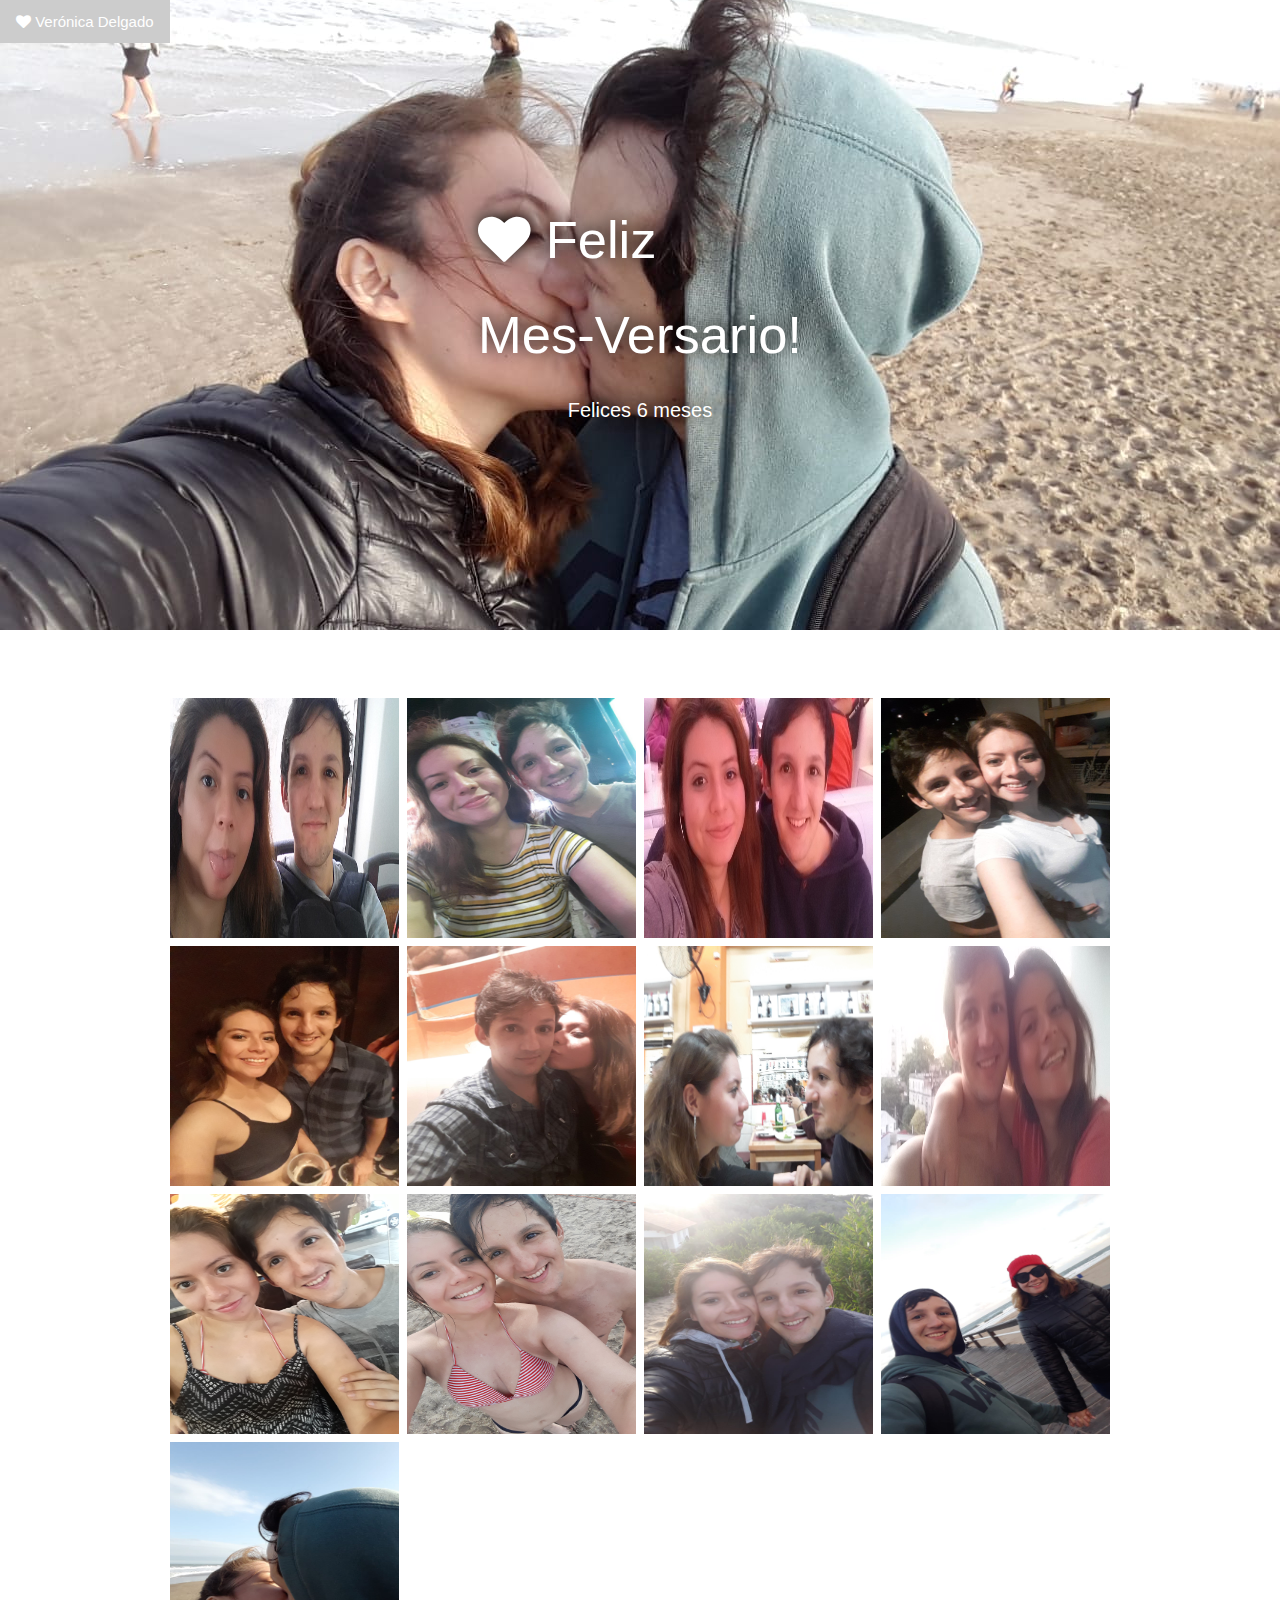
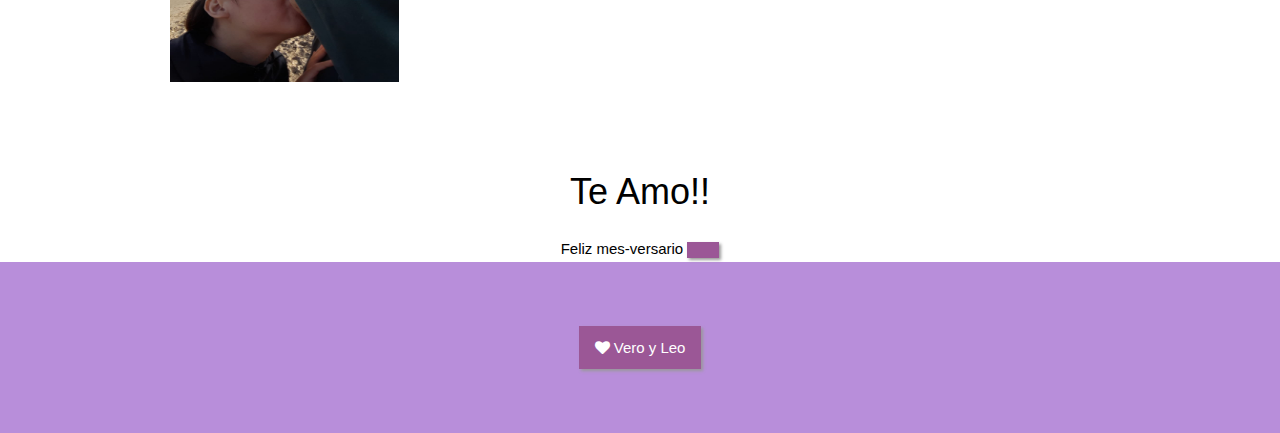
<file: index.html>
<!DOCTYPE html>
<html lang="es-ES" id="html">
<head>

<!--<link rel="canonical" href="https://tuentrepiso.github.io/" />-->
<title>Verónica Delgado</title>
  
<meta charset="UTF-8">
<meta name="viewport" content="width=device-width, initial-scale=1">
<meta name="description" content="Verónica Delgado">
<meta name="author" content="Leonardo Rocca">
<meta name="keywords" content="Verónica Delgado">
<!--
<link rel="stylesheet" href="https://www.w3schools.com/w3css/4/w3.css">
<link rel="stylesheet" href="https://fonts.googleapis.com/css?family=Roboto+Mono&subset=cyrillic">
<link rel="stylesheet" href="https://cdnjs.cloudflare.com/ajax/libs/font-awesome/4.7.0/css/font-awesome.min.css">
-->
<!--<link rel="shortcut icon" href="fotos/favicon.png" type="image/x-icon">-->
 <link rel="icon" href="love-icon.png" type="image/gif" sizes="16x16">
 <meta name="theme-color" content="#9b5796">
 <script src="js/js-index-loader.js" async></script>

<!--CSS PRINCIPAL-->  
<style type="text/css">
h1{font-size:36px}h2{font-size:30px}h3{font-size:24px}h4{font-size:20px}h5{font-size:18px}h6{font-size:16px}.w3-serif{font-family:serif}
.w3-left-align{text-align:left!important}.w3-right-align{text-align:right!important}.w3-justify{text-align:justify!important}.w3-center{text-align:center!important}
.w3-display-middle{position:absolute;top:50%;left:50%;transform:translate(-50%,-50%);-ms-transform:translate(-50%,-50%)}
/* cyrillic */
@font-face {
  font-family: 'Roboto Mono';
  font-style: normal;
  font-display: fallback;
  font-weight: 400;
  src: local('Roboto Mono'), local('RobotoMono-Regular'), url(https://fonts.gstatic.com/s/robotomono/v5/L0x5DF4xlVMF-BfR8bXMIjhPq3-OXg.woff2) format('woff2');
  unicode-range: U+0400-045F, U+0490-0491, U+04B0-04B1, U+2116;
}

  body, html {
    height: 100%;
    line-height: 1.8;
  }
  body{margin:0}

  .w3-image{max-width:100%;height:auto}img{vertical-align:middle}a{color:inherit}

@media (min-width:601px){.w3-col.m1{width:8.33333%}.w3-col.m2{width:16.66666%}.w3-col.m3,.w3-quarter{width:24.99999%}.w3-col.m4,.w3-third{width:33.33333%}}
@media (max-width:600px){.w3-modal-content{margin:0 10px;width:auto}.w3-modal{padding-top:30px}
  .w3-dropdown-hover.w3-mobile .w3-dropdown-content,.w3-dropdown-click.w3-mobile .w3-dropdown-content{position:relative}  
  .w3-hide-small{display:none!important}.w3-mobile{display:block;width:100%}.w3-bar-item.w3-mobile,.w3-dropdown-hover.w3-mobile,.w3-dropdown-click.w3-mobile{text-align:center}
  .w3-dropdown-hover.w3-mobile,.w3-dropdown-hover.w3-mobile .w3-btn,.w3-dropdown-hover.w3-mobile .w3-button,.w3-dropdown-click.w3-mobile,.w3-dropdown-click.w3-mobile .w3-btn,.w3-dropdown-click.w3-mobile .w3-button{width:100%}}
  @media (min-width:993px){.w3-modal-content{width:900px}.w3-hide-large{display:none}.w3-sidebar.w3-collapse{display:block}}
  @media (max-width:992px) and (min-width:601px){.w3-hide-medium{display:none}}
.w3-hide{display:none}

/* First image (Logo. Full height) */
.bgimg-1 {
    color: #FFF;
    min-height: 70%;
    text-shadow: 0px -2px 17px #000000;
    background-color: #01070B;
}
	
.bgimg-1 {  background-image: url('fotos/foto-principal.jpg');}

  /* Create a Parallax Effect */
  .bgimg-1, .bgimg-2, .bgimg-3 {
      background-attachment: fixed;
      background-position: center;
      background-repeat: no-repeat;
      background-size: cover;
  }

html{box-sizing:border-box}*,*:before,*:after{box-sizing:inherit}
.w3-tooltip,.w3-display-container{position:relative}.w3-tooltip .w3-text{display:none}.w3-tooltip:hover .w3-text{display:inline-block}
  body, html {
      height: 100%;
     /* color: #777;*/
      line-height: 1.8;
  }
.w3-top,.w3-bottom{position:fixed;width:100%;z-index:1}.w3-top{top:0}.w3-bottom{bottom:0}
.w3-top {color: #FFF;}  
.w3-bar .w3-bar-item{padding:8px 16px;float:left;width:auto;border:none;display:block;outline:0}
.w3-btn,.w3-button{border:none;display:inline-block;padding:8px 16px;vertical-align:middle;overflow:hidden;text-decoration:none;color:inherit;background-color:inherit;text-align:center;cursor:pointer;white-space:nowrap}

.portfolio-img {
  height: 240px;
}

</style>

</head>
<body>
   <noscript id="all-deferred-styles">
    <link rel="stylesheet" type="text/css" href="https://cdnjs.cloudflare.com/ajax/libs/font-awesome/4.7.0/css/font-awesome.min.css"/>
    <link href="https://fonts.googleapis.com/icon?family=Material+Icons" type="text/css" rel="stylesheet">
    <link rel="stylesheet" type="text/css" href="css/main.css"/>
    <link href="css/hamburgers.spin.min.css" type="text/css" rel="stylesheet">
    <link href="css/animated.tue.min.css" type="text/css" rel="stylesheet">
       <link rel='stylesheet' href='https://use.fontawesome.com/releases/v5.7.0/css/all.css'
             integrity='sha384-lZN37f5QGtY3VHgisS14W3ExzMWZxybE1SJSEsQp9S+oqd12jhcu+A56Ebc1zFSJ' crossorigin='anonymous'>
   </noscript>

   <script>
	  
    //redirect index.html
    var url_string = window.location.href;

    var loadDeferredStyles = function(id) {
      var addStylesNode = document.getElementById(id);
      var replacement = document.createElement("div");
      replacement.innerHTML = addStylesNode.textContent;
      document.body.appendChild(replacement);
      addStylesNode.parentElement.removeChild(addStylesNode);
    };
    var raf = window.requestAnimationFrame || window.mozRequestAnimationFrame ||
        window.webkitRequestAnimationFrame || window.msRequestAnimationFrame;
    let src = 'all-deferred-styles';
    if (raf) raf(function() { window.setTimeout(loadDeferredStyles(src), 0); });
     else window.addEventListener('load', loadDeferredStyles(src));
  </script>

<!--////////////////////////////////////////////////7-->
<!--HEADER!!!!!!!!-->

<!-- Navbar (sit on top) -->
<div class="w3-top">
  <div class="w3-bar" id="myNavbar">
 <!-- https://github.com/miketricking/hamburgers/blob/master/dist/hamburgers.css-->
 <!--     <button id="hamburgerContainer" class="hamburger hamburger&#45;&#45;spin w3-bar-item  w3-hide-medium w3-hide-large w3-right" type="button"
      onclick="toggleFunction();" title="Toggle Navigation Menu">
        <span class="hamburger-box w3-top">
          <span class="hamburger-inner"></span>
        </span>
      </button>-->
    <a href="#home" style=" background-color: #9b5796; color: #fff !important;" class="w3-bar-item w3-button"><i class="fa fa-heart	"></i>
      Verónica Delgado</a>

  </div>

  <!-- Navbar on small screens -->
    <div id="navDemo" class="w3-bar-block w3-white w3-hide w3-hide-large w3-hide-medium w3-animate-rightzoom w3-card-4">
    </div>
</div>

<!-- First Parallax Image with Logo Text -->
<a  class="false-href" href="#portfolio" >
  <div aria-label="Love" class="bgimg-1 w3-display-container w3-opacity-min" id="home">
    <div class="w3-display-middle" style="/*white-space:nowrap;*/">
      <span class="w3-center w3-xlarge w3-animate-opacity" style="font-size: 350%!important; " >
      <i class="fa fa-heart	 w3-hide-small  animated pulse " style=" animation-iteration-count: 4;"></i>
        Feliz <br> Mes-Versario!
        <h4 class="w3-center">Felices 6 meses</h4>
      </span>
    </div> <!--  w3-padding-large w3-wide  w3-black -->
  </div>
</a>
   <!--fin    HEADER!!!!!!!!-->
   <!--////////////////////////////////////////////////7-->



   <!-- Container (Portfolio Section) -->
   <div class="w3-content w3-container w3-padding-64" id="portfolio">

  <!--Template img -->
  <div id="imgContainter" class="w3-center">

    <div hidden="true" id="templateContainer" class="w3-col m3">
    </div>
    <img hidden="true" id="template"  style="width:100%"
         class="portfolio-img w3-hover-shadow"
         title="Imagen de Leo y vero"
         alt="Imagen de Leo y vero" src="fotos/foto_1.jpg">

    <div hidden="true" id="hovereContainer" class="hovereffect" onclick="showImgModal(this)">
      <div class="overlay">
        <h2> Vero y Leo</h2>
<!--
        <p>Ver Foto</p>
-->
      </div>
    </div>
  </div>

</div>

  <!-- Modal for full size images on click-->
  <div id="modal01" class="w3-mymodal">
    <span class="w3-button  w3-display-topright material-red  animated zoomInUp close-button primary" title="Cerrar Imagen"
          onclick="hideImgModal();"><i class="fa fa-remove"></i></span>

    <div class="w3-modal false-modal" onclick="hideImgModal();">
    </div>

    <div class="w3-modal-content w3-animate-zoom w3-center w3-transparent "
         onclick="hideImgModal();">
      <img id="img01" class="myp-image " alt="Imagen seleccionada"  src="fotos/no_image.jpg">
      <p id="caption" class="w3-opacity w3-large"></p>
    </div>

    <!-- Left and right controls -->
    <a id="left-container" onclick="left()" class="w3-hide-small w3-display-container float left-btn">
      <i id="left-btn" class="fa fa-chevron-left  my-float"></i>
    </a>

    <a id="right-container" onclick="right()" class="w3-hide-small w3-display-container float right-btn">
      <i id="right-btn" class="fa fa-chevron-right  my-float"></i>
    </a>
  </div>
   <h1 class="w3-center">Te Amo!!</h1>

   <div class=" w3-container w3-content w3-center">
       Feliz mes-versario
       <div class="w3-center w3-btn primary" id="menos" onclick="$('#mas').get(0).classList.toggle('w3-hide');
            $('#menos').get(0).classList.toggle('w3-hide');">
           <i class="fas fa-glass-cheers animated bounce " style=" animation-iteration-count: 2;"></i>
       </div>
       <h3 class="w3-center w3-hide" id="mas">
           y Por muchos mas...
           <i class="fas fa-glass-cheers animated zoomIn"></i>
       </h3>

       <br>
   </div>



   <!--///////////////////////////////////////////////////////-->
   <!--Footer selection-->
   <div id="includedFooterContent"></div>
   <!--Footer selection-->
   <!--///////////////////////////////////////////////////////-->

</body>
</html>
</file>
<file: css/main.css>
/* ///////////////////////    W3.CSS 4.10 February 2018 //////////////////////////////// */
/* ///////////////////////////////////////////////////////////////////////////////////// */





/* W3.CSS 4.10 February 2018 by Jan Egil and Borge Refsnes */
html{box-sizing:border-box}*,*:before,*:after{box-sizing:inherit}
/* Extract from normalize.css by Nicolas Gallagher and Jonathan Neal git.io/normalize */
html{-ms-text-size-adjust:100%;-webkit-text-size-adjust:100%}body{margin:0}
article,aside,details,figcaption,figure,footer,header,main,menu,nav,section,summary{display:block}
audio,canvas,progress,video{display:inline-block}progress{vertical-align:baseline}
audio:not([controls]){display:none;height:0}[hidden],template{display:none}
a{background-color:transparent;-webkit-text-decoration-skip:objects}
a:active,a:hover{outline-width:0}abbr[title]{border-bottom:none;text-decoration:underline;text-decoration:underline dotted}
dfn{font-style:italic}mark{background:#ff0;color:#000}
small{font-size:80%}sub,sup{font-size:75%;line-height:0;position:relative;vertical-align:baseline}
sub{bottom:-0.25em}sup{top:-0.5em}figure{margin:1em 40px}img{border-style:none}svg:not(:root){overflow:hidden}
code,kbd,pre,samp{font-family:monospace,monospace;font-size:1em}hr{box-sizing:content-box;height:0;overflow:visible}
button,input,select,textarea{font:inherit;margin:0}optgroup{font-weight:bold}
button,input{overflow:visible}button,select{text-transform:none}
button,html [type=button],[type=reset],[type=submit]{-webkit-appearance:button}
button::-moz-focus-inner, [type=button]::-moz-focus-inner, [type=reset]::-moz-focus-inner, [type=submit]::-moz-focus-inner{border-style:none;padding:0}
button:-moz-focusring, [type=button]:-moz-focusring, [type=reset]:-moz-focusring, [type=submit]:-moz-focusring{outline:1px dotted ButtonText}
fieldset{border:1px solid #c0c0c0;margin:0 2px;padding:.35em .625em .75em}
legend{color:inherit;display:table;max-width:100%;padding:0;white-space:normal}textarea{overflow:auto}
[type=checkbox],[type=radio]{padding:0}
[type=number]::-webkit-inner-spin-button,[type=number]::-webkit-outer-spin-button{height:auto}
[type=search]{-webkit-appearance:textfield;outline-offset:-2px}
[type=search]::-webkit-search-cancel-button,[type=search]::-webkit-search-decoration{-webkit-appearance:none}
::-webkit-input-placeholder{color:inherit;opacity:0.54}
::-webkit-file-upload-button{-webkit-appearance:button;font:inherit}
/* End extract */
html,body{font-family:Verdana,sans-serif;font-size:15px;line-height:1.5}html{overflow-x:hidden}

h1,h2,h3,h4,h5,h6{font-family:"Segoe UI",Arial,sans-serif;font-weight:400;margin:10px 0}.w3-wide{letter-spacing:4px}
hr{border:0;border-top:1px solid #eee;margin:20px 0}
.w3-image{max-width:100%;height:auto}img{vertical-align:middle}a{color:inherit}
.w3-table,.w3-table-all{border-collapse:collapse;border-spacing:0;width:100%;display:table}.w3-table-all{border:1px solid #ccc}
.w3-bordered tr,.w3-table-all tr{border-bottom:1px solid #ddd}.w3-striped tbody tr:nth-child(even){background-color:#f1f1f1}
.w3-table-all tr:nth-child(odd){background-color:#fff}.w3-table-all tr:nth-child(even){background-color:#f1f1f1}
.w3-hoverable tbody tr:hover,.w3-ul.w3-hoverable li:hover{background-color:#ccc}.w3-centered tr th,.w3-centered tr td{text-align:center}
.w3-table td,.w3-table th,.w3-table-all td,.w3-table-all th{padding:8px 8px;display:table-cell;text-align:left;vertical-align:top}
.w3-table th:first-child,.w3-table td:first-child,.w3-table-all th:first-child,.w3-table-all td:first-child{padding-left:16px}
.w3-btn,.w3-button{border:none;display:inline-block;padding:8px 16px;vertical-align:middle;overflow:hidden;text-decoration:none;color:inherit;background-color:inherit;text-align:center;cursor:pointer;white-space:nowrap}
.w3-btn:hover{box-shadow:0 8px 16px 0 rgba(0,0,0,0.2),0 6px 20px 0 rgba(0,0,0,0.19)}
.w3-btn,.w3-button{-webkit-touch-callout:none;-webkit-user-select:none;-khtml-user-select:none;-moz-user-select:none;-ms-user-select:none;user-select:none}   
.w3-disabled,.w3-btn:disabled,.w3-button:disabled{cursor:not-allowed;opacity:0.3}.w3-disabled *,:disabled *{pointer-events:none}
.w3-btn.w3-disabled:hover,.w3-btn:disabled:hover{box-shadow:none}
.w3-badge,.w3-tag{background-color:#000;color:#fff;display:inline-block;padding-left:8px;padding-right:8px;text-align:center}.w3-badge{border-radius:50%}
.w3-ul{list-style-type:none;padding:0;margin:0}.w3-ul li{padding:8px 16px;border-bottom:1px solid #ddd}.w3-ul li:last-child{border-bottom:none}
.w3-tooltip,.w3-display-container{position:relative}.w3-tooltip .w3-text{display:none}.w3-tooltip:hover .w3-text{display:inline-block}
.w3-ripple:active{opacity:0.5}.w3-ripple{transition:opacity 0s}
.w3-input{padding:8px;display:block;border:none;border-bottom:1px solid #ccc;width:100%}
.w3-select{padding:9px 0;width:100%;border:none;border-bottom:1px solid #ccc}
.w3-dropdown-click,.w3-dropdown-hover{position:relative;display:inline-block;cursor:pointer}
.w3-dropdown-hover:hover .w3-dropdown-content{display:block}
.w3-dropdown-hover:first-child,.w3-dropdown-click:hover{background-color:#ccc;color:#000}
.w3-dropdown-hover:hover > .w3-button:first-child,.w3-dropdown-click:hover > .w3-button:first-child{background-color:#ccc;color:#000}
.w3-dropdown-content{cursor:auto;color:#000;background-color:#fff;display:none;position:absolute;min-width:160px;margin:0;padding:0;z-index:1}
.w3-check,.w3-radio{width:24px;height:24px;position:relative;top:6px}
.w3-sidebar{height:100%;width:200px;background-color:#fff;position:fixed!important;z-index:1;overflow:auto}
.w3-bar-block .w3-dropdown-hover,.w3-bar-block .w3-dropdown-click{width:100%}
.w3-bar-block .w3-dropdown-hover .w3-dropdown-content,.w3-bar-block .w3-dropdown-click .w3-dropdown-content{min-width:100%}
.w3-bar-block .w3-dropdown-hover .w3-button,.w3-bar-block .w3-dropdown-click .w3-button{width:100%;text-align:left;padding:8px 16px}
.w3-main,#main{transition:margin-left .4s}
.w3-modal{z-index:3;display:none;padding-top:100px;position:fixed;left:0;top:0;width:100%;height:100%;overflow:auto;background-color:rgb(0,0,0);background-color:rgba(0,0,0,0.4)}
.w3-modal-content{margin:auto;background-color:#fff;position:relative;padding:0;outline:0;width:600px}
.w3-bar{width:100%;overflow:hidden}.w3-center .w3-bar{display:inline-block;width:auto}
.w3-bar .w3-bar-item{padding:8px 16px;float:left;width:auto;border:none;display:block;outline:0}
.w3-bar .w3-dropdown-hover,.w3-bar .w3-dropdown-click{position:static;float:left}
.w3-bar .w3-button{white-space:normal}
.w3-bar-block .w3-bar-item{width:100%;display:block;padding:8px 16px;text-align:left;border:none;white-space:normal;float:none;outline:0}
.w3-responsive{display:block;overflow-x:auto}
.w3-container:after,.w3-container:before,.w3-panel:after,.w3-panel:before,.w3-row:after,.w3-row:before,.w3-row-padding:after,.w3-row-padding:before,
.w3-cell-row:before,.w3-cell-row:after,.w3-clear:after,.w3-clear:before,.w3-bar:before,.w3-bar:after{content:"";display:table;clear:both}
.w3-col,.w3-half,.w3-third,.w3-twothird,.w3-threequarter,.w3-quarter{float:left;width:100%}
.w3-col.s1{width:8.33333%}.w3-col.s2{width:16.66666%}.w3-col.s3{width:24.99999%}.w3-col.s4{width:33.33333%}
.w3-col.s5{width:41.66666%}.w3-col.s6{width:49.99999%}.w3-col.s7{width:58.33333%}.w3-col.s8{width:66.66666%}
.w3-col.s9{width:74.99999%}.w3-col.s10{width:83.33333%}.w3-col.s11{width:91.66666%}.w3-col.s12{width:99.99999%}
@media (min-width:601px){.w3-col.m1{width:8.33333%}.w3-col.m2{width:16.66666%}.w3-col.m3,.w3-quarter{width:24.99999%}.w3-col.m4,.w3-third{width:33.33333%}
.w3-col.m5{width:41.66666%}.w3-col.m6,.w3-half{width:49.99999%}.w3-col.m7{width:58.33333%}.w3-col.m8,.w3-twothird{width:66.66666%}
.w3-col.m9,.w3-threequarter{width:74.99999%}.w3-col.m10{width:83.33333%}.w3-col.m11{width:91.66666%}.w3-col.m12{width:99.99999%}}
@media (min-width:993px){.w3-col.l1{width:8.33333%}.w3-col.l2{width:16.66666%}.w3-col.l3{width:24.99999%}.w3-col.l4{width:33.33333%}
.w3-col.l5{width:41.66666%}.w3-col.l6{width:49.99999%}.w3-col.l7{width:58.33333%}.w3-col.l8{width:66.66666%}
.w3-col.l9{width:74.99999%}.w3-col.l10{width:83.33333%}.w3-col.l11{width:91.66666%}.w3-col.l12{width:99.99999%}}
.w3-content{max-width:980px;margin:auto}.w3-rest{overflow:hidden}
.w3-cell-row{display:table;width:100%}.w3-cell{display:table-cell}
.w3-cell-top{vertical-align:top}.w3-cell-middle{vertical-align:middle}.w3-cell-bottom{vertical-align:bottom}
.w3-hide{display:none!important}.w3-show-block,.w3-show{display:block!important}.w3-show-inline-block{display:inline-block!important}
@media (max-width:600px){.w3-modal-content{margin:0 10px;width:auto!important}.w3-modal{padding-top:30px}
.w3-dropdown-hover.w3-mobile .w3-dropdown-content,.w3-dropdown-click.w3-mobile .w3-dropdown-content{position:relative}	
.w3-hide-small{display:none!important}.w3-mobile{display:block;width:100%!important}.w3-bar-item.w3-mobile,.w3-dropdown-hover.w3-mobile,.w3-dropdown-click.w3-mobile{text-align:center}
.w3-dropdown-hover.w3-mobile,.w3-dropdown-hover.w3-mobile .w3-btn,.w3-dropdown-hover.w3-mobile .w3-button,.w3-dropdown-click.w3-mobile,.w3-dropdown-click.w3-mobile .w3-btn,.w3-dropdown-click.w3-mobile .w3-button{width:100%}}
@media (max-width:768px){.w3-modal-content{width:500px}.w3-modal{padding-top:50px}}
@media (min-width:993px){.w3-modal-content{width:900px}.w3-hide-large{display:none!important}.w3-sidebar.w3-collapse{display:block!important}}
@media (max-width:992px) and (min-width:601px){.w3-hide-medium{display:none!important}}
@media (max-width:992px){.w3-sidebar.w3-collapse{display:none}.w3-main{margin-left:0!important;margin-right:0!important}}
.w3-top,.w3-bottom{position:fixed;width:100%;z-index:1}.w3-top{top:0}.w3-bottom{bottom:0}
.w3-overlay{position:fixed;display:none;width:100%;height:100%;top:0;left:0;right:0;bottom:0;background-color:rgba(0,0,0,0.5);z-index:2}
.w3-display-topleft{position:absolute;left:0;top:0}.w3-display-topright{position:absolute;right:0;top:0}
.w3-display-bottomleft{position:absolute;left:0;bottom:0}.w3-display-bottomright{position:absolute;right:0;bottom:0}
.w3-display-left{position:absolute;top:50%;left:0%;transform:translate(0%,-50%);-ms-transform:translate(-0%,-50%)}
.w3-display-right{position:absolute;top:50%;right:0%;transform:translate(0%,-50%);-ms-transform:translate(0%,-50%)}
.w3-display-topmiddle{position:absolute;left:50%;top:0;transform:translate(-50%,0%);-ms-transform:translate(-50%,0%)}
.w3-display-bottommiddle{position:absolute;left:50%;bottom:0;transform:translate(-50%,0%);-ms-transform:translate(-50%,0%)}
.w3-display-container:hover .w3-display-hover{display:block}.w3-display-container:hover span.w3-display-hover{display:inline-block}.w3-display-hover{display:none}
.w3-display-position{position:absolute}
.w3-circle{border-radius:50%}
.w3-round-small{border-radius:2px}.w3-round,.w3-round-medium{border-radius:4px}.w3-round-large{border-radius:8px}.w3-round-xlarge{border-radius:16px}.w3-round-xxlarge{border-radius:32px}
.w3-row-padding,.w3-row-padding>.w3-half,.w3-row-padding>.w3-third,.w3-row-padding>.w3-twothird,.w3-row-padding>.w3-threequarter,.w3-row-padding>.w3-quarter,.w3-row-padding>.w3-col{padding:0 8px}
.w3-container,.w3-panel{padding:0.01em 16px}.w3-panel{margin-top:16px;margin-bottom:16px}
.w3-code,.w3-codespan{font-family:Consolas,"courier new";font-size:16px}
.w3-code{width:auto;background-color:#fff;padding:8px 12px;border-left:4px solid #4CAF50;word-wrap:break-word}
.w3-codespan{color:crimson;background-color:#f1f1f1;padding-left:4px;padding-right:4px;font-size:110%}
.w3-card,.w3-card-2{box-shadow:0 2px 5px 0 rgba(0,0,0,0.16),0 2px 10px 0 rgba(0,0,0,0.12)}
.w3-card-4,.w3-hover-shadow:hover{box-shadow:0 4px 10px 0 rgba(0,0,0,0.2),0 4px 20px 0 rgba(0,0,0,0.19)}
.w3-spin{animation:w3-spin 2s infinite linear}@keyframes w3-spin{0%{transform:rotate(0deg)}100%{transform:rotate(359deg)}}
.w3-animate-fading{animation:fading 10s infinite}@keyframes fading{0%{opacity:0}50%{opacity:1}100%{opacity:0}}
.w3-animate-opacity{animation:opac 0.8s}@keyframes opac{from{opacity:0} to{opacity:1}}
.w3-animate-top{position:relative;animation:animatetop 0.4s}@keyframes animatetop{from{top:-300px;opacity:0} to{top:0;opacity:1}}
.w3-animate-left{position:relative;animation:animateleft 0.4s}@keyframes animateleft{from{left:-300px;opacity:0} to{left:0;opacity:1}}
.w3-animate-right{position:relative;animation:animateright 0.4s}@keyframes animateright{from{right:-300px;opacity:0} to{right:0;opacity:1}}
.w3-animate-bottom{position:relative;animation:animatebottom 0.4s}@keyframes animatebottom{from{bottom:-300px;opacity:0} to{bottom:0;opacity:1}}
.w3-animate-zoom {animation:animatezoom 0.6s}@keyframes animatezoom{from{transform:scale(0)} to{transform:scale(1)}}
.w3-animate-input{transition:width 0.4s ease-in-out}.w3-animate-input:focus{width:100%!important}
.w3-opacity,.w3-hover-opacity:hover{opacity:0.60}.w3-opacity-off,.w3-hover-opacity-off:hover{opacity:1}
.w3-opacity-max{opacity:0.25}.w3-opacity-min{opacity:0.75}
.w3-greyscale-max,.w3-grayscale-max,.w3-hover-greyscale:hover,.w3-hover-grayscale:hover{filter:grayscale(100%)}
.w3-greyscale,.w3-grayscale{filter:grayscale(75%)}.w3-greyscale-min,.w3-grayscale-min{filter:grayscale(50%)}
.w3-sepia{filter:sepia(75%)}.w3-sepia-max,.w3-hover-sepia:hover{filter:sepia(100%)}.w3-sepia-min{filter:sepia(50%)}
.w3-tiny{font-size:10px!important}.w3-small{font-size:12px!important}.w3-medium{font-size:15px!important}.w3-large{font-size:18px!important}
.w3-xlarge{font-size:24px!important}.w3-xxlarge{font-size:36px!important}.w3-xxxlarge{font-size:48px!important}.w3-jumbo{font-size:64px!important}

.w3-border-0{border:0!important}.w3-border{border:1px solid #ccc!important}
.w3-border-top{border-top:1px solid #ccc!important}.w3-border-bottom{border-bottom:1px solid #ccc!important}
.w3-border-left{border-left:1px solid #ccc!important}.w3-border-right{border-right:1px solid #ccc!important}
.w3-topbar{border-top:6px solid #ccc!important}.w3-bottombar{border-bottom:6px solid #ccc!important}
.w3-leftbar{border-left:6px solid #ccc!important}.w3-rightbar{border-right:6px solid #ccc!important}
.w3-section,.w3-code{margin-top:16px!important;margin-bottom:16px!important}
.w3-margin{margin:16px!important}.w3-margin-top{margin-top:16px!important}.w3-margin-bottom{margin-bottom:16px!important}
.w3-margin-left{margin-left:16px!important}.w3-margin-right{margin-right:16px!important}
.w3-padding-small{padding:4px 8px!important}.w3-padding{padding:8px 16px!important}.w3-padding-large{padding:12px 24px!important}
.w3-padding-16{padding-top:16px!important;padding-bottom:16px!important}.w3-padding-24{padding-top:24px!important;padding-bottom:24px!important}
.w3-padding-32{padding-top:32px!important;padding-bottom:32px!important}.w3-padding-48{padding-top:48px!important;padding-bottom:48px!important}
.w3-padding-64{padding-top:64px!important;padding-bottom:64px!important}
.w3-left{float:left!important}.w3-right{float:right!important}
.w3-button:hover{color:#000!important;background-color:#ccc!important}
.w3-transparent,.w3-hover-none:hover{background-color:transparent!important}
.w3-hover-none:hover{box-shadow:none!important}
/* Colors */
.w3-amber,.w3-hover-amber:hover{color:#000!important;background-color:#ffc107!important}
.w3-aqua,.w3-hover-aqua:hover{color:#000!important;background-color:#00ffff!important}
.w3-blue,.w3-hover-blue:hover{color:#fff!important;background-color:#2196F3!important}
.w3-light-blue,.w3-hover-light-blue:hover{color:#000!important;background-color:#87CEEB!important}
.w3-brown,.w3-hover-brown:hover{color:#fff!important;background-color:#795548!important}
.w3-cyan,.w3-hover-cyan:hover{color:#000!important;background-color:#00bcd4!important}
.w3-blue-grey,.w3-hover-blue-grey:hover,.w3-blue-gray,.w3-hover-blue-gray:hover{color:#fff!important;background-color:#607d8b!important}
.w3-green,.w3-hover-green:hover{color:#fff!important;background-color:#4CAF50!important}
.w3-light-green,.w3-hover-light-green:hover{color:#000!important;background-color:#8bc34a!important}
.w3-indigo,.w3-hover-indigo:hover{color:#fff!important;background-color:#3f51b5!important}
.w3-khaki,.w3-hover-khaki:hover{color:#000!important;background-color:#f0e68c!important}
.w3-lime,.w3-hover-lime:hover{color:#000!important;background-color:#cddc39!important}
.w3-orange,.w3-hover-orange:hover{color:#000!important;background-color:#ff9800!important}
.w3-deep-orange,.w3-hover-deep-orange:hover{color:#fff!important;background-color:#ff5722!important}
.w3-pink,.w3-hover-pink:hover{color:#fff!important;background-color:#e91e63!important}
.w3-purple,.w3-hover-purple:hover{color:#fff!important;background-color:#9c27b0!important}
.w3-deep-purple,.w3-hover-deep-purple:hover{color:#fff!important;background-color:#673ab7!important}
.w3-red,.w3-hover-red:hover{color:#fff!important;background-color:#f44336!important}
.w3-sand,.w3-hover-sand:hover{color:#000!important;background-color:#fdf5e6!important}
.w3-teal,.w3-hover-teal:hover{color:#fff!important;background-color:#009688!important}
.w3-yellow,.w3-hover-yellow:hover{color:#000!important;background-color:#ffeb3b!important}
.w3-white,.w3-hover-white:hover{color:#000!important;background-color:#fff!important}
.w3-black,.w3-hover-black:hover{color:#fff!important;background-color:#000!important}
.w3-grey,.w3-hover-grey:hover,.w3-gray,.w3-hover-gray:hover{color:#000!important;background-color:#9e9e9e!important}
.w3-light-grey,.w3-hover-light-grey:hover,.w3-light-gray,.w3-hover-light-gray:hover{color:#000!important;background-color:#f1f1f1!important}
.w3-dark-grey,.w3-hover-dark-grey:hover,.w3-dark-gray,.w3-hover-dark-gray:hover{color:#fff!important;background-color:#616161!important}
.w3-pale-red,.w3-hover-pale-red:hover{color:#000!important;background-color:#ffdddd!important}
.w3-pale-green,.w3-hover-pale-green:hover{color:#000!important;background-color:#ddffdd!important}
.w3-pale-yellow,.w3-hover-pale-yellow:hover{color:#000!important;background-color:#ffffcc!important}
.w3-pale-blue,.w3-hover-pale-blue:hover{color:#000!important;background-color:#ddffff!important}
.w3-text-amber,.w3-hover-text-amber:hover{color:#ffc107!important}
.w3-text-aqua,.w3-hover-text-aqua:hover{color:#00ffff!important}
.w3-text-blue,.w3-hover-text-blue:hover{color:#2196F3!important}
.w3-text-light-blue,.w3-hover-text-light-blue:hover{color:#87CEEB!important}
.w3-text-brown,.w3-hover-text-brown:hover{color:#795548!important}
.w3-text-cyan,.w3-hover-text-cyan:hover{color:#00bcd4!important}
.w3-text-blue-grey,.w3-hover-text-blue-grey:hover,.w3-text-blue-gray,.w3-hover-text-blue-gray:hover{color:#607d8b!important}
.w3-text-green,.w3-hover-text-green:hover{color:#4CAF50!important}
.w3-text-light-green,.w3-hover-text-light-green:hover{color:#8bc34a!important}
.w3-text-indigo,.w3-hover-text-indigo:hover{color:#3f51b5!important}
.w3-text-khaki,.w3-hover-text-khaki:hover{color:#b4aa50!important}
.w3-text-lime,.w3-hover-text-lime:hover{color:#cddc39!important}
.w3-text-orange,.w3-hover-text-orange:hover{color:#ff9800!important}
.w3-text-deep-orange,.w3-hover-text-deep-orange:hover{color:#ff5722!important}
.w3-text-pink,.w3-hover-text-pink:hover{color:#e91e63!important}
.w3-text-purple,.w3-hover-text-purple:hover{color:#9c27b0!important}
.w3-text-deep-purple,.w3-hover-text-deep-purple:hover{color:#673ab7!important}
.w3-text-red,.w3-hover-text-red:hover{color:#f44336!important}
.w3-text-sand,.w3-hover-text-sand:hover{color:#fdf5e6!important}
.w3-text-teal,.w3-hover-text-teal:hover{color:#009688!important}
.w3-text-yellow,.w3-hover-text-yellow:hover{color:#d2be0e!important}
.w3-text-white,.w3-hover-text-white:hover{color:#fff!important}
.w3-text-black,.w3-hover-text-black:hover{color:#000!important}
.w3-text-grey,.w3-hover-text-grey:hover,.w3-text-gray,.w3-hover-text-gray:hover{color:#757575!important}
.w3-text-light-grey,.w3-hover-text-light-grey:hover,.w3-text-light-gray,.w3-hover-text-light-gray:hover{color:#f1f1f1!important}
.w3-text-dark-grey,.w3-hover-text-dark-grey:hover,.w3-text-dark-gray,.w3-hover-text-dark-gray:hover{color:#3a3a3a!important}
.w3-border-amber,.w3-hover-border-amber:hover{border-color:#ffc107!important}
.w3-border-aqua,.w3-hover-border-aqua:hover{border-color:#00ffff!important}
.w3-border-blue,.w3-hover-border-blue:hover{border-color:#2196F3!important}
.w3-border-light-blue,.w3-hover-border-light-blue:hover{border-color:#87CEEB!important}
.w3-border-brown,.w3-hover-border-brown:hover{border-color:#795548!important}
.w3-border-cyan,.w3-hover-border-cyan:hover{border-color:#00bcd4!important}
.w3-border-blue-grey,.w3-hover-border-blue-grey:hover,.w3-border-blue-gray,.w3-hover-border-blue-gray:hover{border-color:#607d8b!important}
.w3-border-green,.w3-hover-border-green:hover{border-color:#4CAF50!important}
.w3-border-light-green,.w3-hover-border-light-green:hover{border-color:#8bc34a!important}
.w3-border-indigo,.w3-hover-border-indigo:hover{border-color:#3f51b5!important}
.w3-border-khaki,.w3-hover-border-khaki:hover{border-color:#f0e68c!important}
.w3-border-lime,.w3-hover-border-lime:hover{border-color:#cddc39!important}
.w3-border-orange,.w3-hover-border-orange:hover{border-color:#ff9800!important}
.w3-border-deep-orange,.w3-hover-border-deep-orange:hover{border-color:#ff5722!important}
.w3-border-pink,.w3-hover-border-pink:hover{border-color:#e91e63!important}
.w3-border-purple,.w3-hover-border-purple:hover{border-color:#9c27b0!important}
.w3-border-deep-purple,.w3-hover-border-deep-purple:hover{border-color:#673ab7!important}
.w3-border-red,.w3-hover-border-red:hover{border-color:#f44336!important}
.w3-border-sand,.w3-hover-border-sand:hover{border-color:#fdf5e6!important}
.w3-border-teal,.w3-hover-border-teal:hover{border-color:#009688!important}
.w3-border-yellow,.w3-hover-border-yellow:hover{border-color:#ffeb3b!important}
.w3-border-white,.w3-hover-border-white:hover{border-color:#fff!important}
.w3-border-black,.w3-hover-border-black:hover{border-color:#000!important}
.w3-border-grey,.w3-hover-border-grey:hover,.w3-border-gray,.w3-hover-border-gray:hover{border-color:#9e9e9e!important}
.w3-border-light-grey,.w3-hover-border-light-grey:hover,.w3-border-light-gray,.w3-hover-border-light-gray:hover{border-color:#f1f1f1!important}
.w3-border-dark-grey,.w3-hover-border-dark-grey:hover,.w3-border-dark-gray,.w3-hover-border-dark-gray:hover{border-color:#616161!important}
.w3-border-pale-red,.w3-hover-border-pale-red:hover{border-color:#ffe7e7!important}.w3-border-pale-green,.w3-hover-border-pale-green:hover{border-color:#e7ffe7!important}
.w3-border-pale-yellow,.w3-hover-border-pale-yellow:hover{border-color:#ffffcc!important}.w3-border-pale-blue,.w3-hover-border-pale-blue:hover{border-color:#e7ffff!important}


/* ///////////////////////    W3.CSS 4.10 February 2018 //////////////////////////////// */
/* ///////////////////////////////////////////////////////////////////////////////////// */


body, h1, h2, h3, h4, h5, h6 {
    font-family: "Roboto", sans-serif;
}

body, html {
    height: 100%;
    /* color: #777;*/
    line-height: 1.8;
}

.w3-opacity-min {
    opacity: 1;
}

.w3-top {
    color: #FFF;
}

/* Second image (Portfolio) */
.no-webp .bgimg-2 {
    background-image: url('../fotos/Entrepiso_principal.jpg');
}

.webp .bgimg-2 {
    background-image: url('../fotos/Entrepiso_principal.webp');
}

.bgimg-2 {
    /*  background-image: url("../fotos/Entrepiso_principal.jpg");*/
    min-height: 400px;
    text-shadow: 0px -2px #000000;
}

/* Third image (Contact) */
/* Third image (Contact) */
.no-webp .bgimg-3 {
    background-image: url('../fotos/Entrepiso_secundario.jpg');
}

.webp .bgimg-3 {
    background-image: url('../fotos/Entrepiso_secundario.webp');
}

.bgimg-3 {
    min-height: 400px;
    text-shadow: 0px -2px 10px #000000;
}

.w3-wide {
    letter-spacing: 10px;
}

.w3-hover-opacity {
    cursor: pointer;
}

/* modal */
.myp-image {
    max-width: 100%;
    height: 450PX;
    padding-top: 64px !important;
    z-index: 5!important;
    cursor: pointer;
}

/* Turn off parallax scrolling for tablets and phones */
@media only screen and (max-device-width: 1024px) {
    .bgimg-1, .bgimg-2, .bgimg-3 {
        background-attachment: scroll;
    }
}

.primary {
    background-color: #9b5796;
    color: #fff !important;
  /*  border-radius: 10px;*/
    box-shadow: 2px 2px 3px #999;
}

.primary:hover {
    background-color: #610b68 !important;
    color: #fff !important;
    box-shadow: 2px 2px 9px 2px #999;
}

/*  FAB ICON   */

/*box-shadow: 2px 2px 3px #999;*/
.float {
    position: fixed;
    width: 60px;
    height: 60px;
    right: 40px;
    color: #FFF;
    border-radius: 50px;
    text-align: center;
    box-shadow: 2px 2px 11px 1px #1f1f1fb0;

    animation: plus-out 0.3s;
    transition: all 0.3s;
}

.primaryFabicon {
    width: 60px;
    height: 60px;
    right: 40px;
    color: #fff !important;
    background-color: #01579B !important;
    border-radius: 50px;
    text-align: center;
    box-shadow: 2px 2px 3px #999;
}

.plus {
    margin-top: 7px;
    font-size: 34px;
}

.my-float {
    margin-top: 14px;
    font-size: 34px;
}

.fb {
    margin-top: 50px;
    bottom: 120px;
    background-color: #3f4ca9;
    color: white;
}

.wpp {
    margin-top: 50px;
    bottom: 40px;
    background-color: #25d366;
}

.meli {
    /*background-image: url(https://http2.mlstatic.com/ui/navigation/4.0.3/mercadolibre/logo__large_plus.png);
*/
    margin-top: 50px;
    bottom: 200px;
    background-color: #f7e000;
    color: #2d278e;
}

.right-btn, .left-btn {
    margin-top: 50px;
    bottom: 50%;
    background-color: #000;
    box-shadow: 2px 2px 3px #000;
    cursor: pointer;
    z-index: 5!important;
}

.left-btn {
    margin-right: 90%;
}

#container-floating:hover .deprecated {
    animation: plus-in 0.15s linear;
    animation-fill-mode: forwards;
}

#container-floating .float:hover {
    animation: plus-in 0.15s linear;
    animation-fill-mode: forwards;
}

@keyframes plus-in {
    from {
        opacity: 1;
        transform: scale(1);
    }
    to {
        opacity: 1;
        transform: scale(1.3);
    }
}

@keyframes plus-out {
    from {
        opacity: 1;
        transform: rotateZ(180deg);
    }
    to {
        opacity: 1;
        transform: rotateZ(0deg);
    }
}


/*  TOASTER   */
.snackbar {
    visibility: hidden;
    min-width: 250px;
    margin-left: -125px;
    background-color: #333;
    color: #fff;
    text-align: center;
    border-radius: 2px;
    padding: 16px;
    position: fixed;
    z-index: 1;
    left: 50%;
    bottom: 30px;
    font-size: 17px;
}

.snackbar.show {
    visibility: visible;
    -webkit-animation: fadein 0.5s, fadeout 0.5s 2.5s;
    animation: fadein 0.5s, fadeout 0.5s 2.5s;
}

@-webkit-keyframes fadein {
    from {
        bottom: 0;
        opacity: 0;
    }
    to {
        bottom: 30px;
        opacity: 1;
    }
}

@keyframes fadein {
    from {
        bottom: 0;
        opacity: 0;
    }
    to {
        bottom: 30px;
        opacity: 1;
    }
}

@-webkit-keyframes fadeout {
    from {
        bottom: 30px;
        opacity: 1;
    }
    to {
        bottom: 0;
        opacity: 0;
    }
}

@keyframes fadeout {
    from {
        bottom: 30px;
        opacity: 1;
    }
    to {
        bottom: 0;
        opacity: 0;
    }
}

/* material btn*/

.btn {


    overflow: hidden;

    border-width: 0;
    outline: none;
    border-radius: 2px;
    box-shadow: 0 1px 4px rgba(0, 0, 0, .6);
    background-color: #3c2a0a;

    color: #ecf0f1;

    transition: background-color .3s;
}

.btn > * {
    position: relative;
}

.btn span {
    display: block;
    padding: 12px 24px;
}

html {
    scroll-behavior: smooth;
}

.false-href {
    cursor: default;
}
.material-red{
  /*  color: #fff!important;
    background-color: #f44336;*/
    font-size: 31px;
}
.material-red:hover{
    color: #000 !important;
    background-color: #ffebee!important;
}


.w3-mymodal {
    z-index: 3;
    display: none;
    padding-top: 100px;
    position: fixed;
    left: 0;
    top: 0;
    width: 100%;
    height: 100%;
    overflow: auto;
    background-color: rgba(51, 7, 57,0.89);
   /* background-color: rgba(0, 0, 0, 0.4);
    background-color: rgba(0, 0, 0, 0.89);*/
}
.w3-mymodal img{
    cursor: pointer;
}

.false-modal{
    background-color: transparent;
    z-index: 4 !important;
    display: block;
}

.close-button{
    z-index: 5 !important;
}

.w3-animate-rightzoom{position:relative;animation:animaterightzoom 0.4s;transition-timing-function: ease;}
@keyframes animaterightzoom{
  from{top:-100px;right:-300px;opacity:0 ;transform:scale(0)} to{top:0;right:0;opacity:1;transform:scale(1)}
}

/* IMAGES */
/* ///////////////////////    HOVEREFFECT 01/2019 		//////////////////////////////// */
/* ///////////////////////////////////////////////////////////////////////////////////// */
.hovereffect {
    width: 100%;
    height: 100%;
    float: left;
    overflow: hidden;
    position: relative;
    text-align: center;
    cursor: pointer;
    padding: 4px;
}

.hovereffect .overlay {
    position: absolute;
    overflow: hidden;
    width: 80%;
    height: 80%;
    left: 10%;
    top: 10%;
    border-bottom: 1px solid #FFF;
    border-top: 1px solid #FFF;
    -webkit-transition: opacity 0.35s, -webkit-transform 0.35s;
    transition: opacity 0.35s, transform 0.35s;
    -webkit-transform: scale(0, 1);
    -ms-transform: scale(0, 1);
    transform: scale(0, 1);
}

.hovereffect:hover .overlay {
    opacity: 1;
    filter: alpha(opacity=100);
    -webkit-transform: scale(1);
    -ms-transform: scale(1);
    transform: scale(1);
}

.hovereffect img {
    display: block;
    position: relative;
    -webkit-transition: all 0.35s;
    transition: all 0.35s;
}

.hovereffect:hover img {
    filter: url('data:image/svg+xml;charset=utf-8,<svg xmlns="http://www.w3.org/2000/svg"><filter id="filter"><feComponentTransfer color-interpolation-filters="sRGB"><feFuncR type="linear" slope="0.6" /><feFuncG type="linear" slope="0.6" /><feFuncB type="linear" slope="0.6" /></feComponentTransfer></filter></svg>#filter');
    filter: brightness(0.6);
    -webkit-filter: brightness(0.6);
}

.hovereffect h2 {
    text-transform: uppercase;
    text-align: center;
    position: relative;
    font-size: 17px;
    background-color: transparent;
    color: #FFF;
    padding: 1em 0;
    opacity: 0;
    filter: alpha(opacity=0);
    -webkit-transition: opacity 0.35s, -webkit-transform 0.35s;
    transition: opacity 0.35s, transform 0.35s;
    -webkit-transform: translate3d(0, -100%, 0);
    transform: translate3d(0, -100%, 0);
}

.hovereffect a, .hovereffect p {
    color: #FFF;
    padding: 1em 0;
    opacity: 0;
    filter: alpha(opacity=0);
    -webkit-transition: opacity 0.35s, -webkit-transform 0.35s;
    transition: opacity 0.35s, transform 0.35s;
    -webkit-transform: translate3d(0, 100%, 0);
    transform: translate3d(0, 100%, 0);
}

.hovereffect:hover a, .hovereffect:hover p, .hovereffect:hover h2 {
    opacity: 1;
    filter: alpha(opacity=100);
    -webkit-transform: translate3d(0, 0, 0);
    transform: translate3d(0, 0, 0);
}



/* ///////////////////////    SEARCH EFFECT 02/2019 		//////////////////////////////// */
/* ///////////////////////////////////////////////////////////////////////////////////// */

input {
    outline: none;
}
input[type=search] {
    -webkit-appearance: textfield;
    -webkit-box-sizing: content-box;
    font-family: inherit;
    font-size: 100%;
}
input::-webkit-search-decoration,
input::-webkit-search-cancel-button {
    display: none;
}


input[type=search] {
    background: #ededed url(https://static.tumblr.com/ftv85bp/MIXmud4tx/search-icon.png) no-repeat 9px center;
    /*background: #ededed38 url(https://static.tumblr.com/ftv85bp/MIXmud4tx/search-icon.png) no-repeat 9px center;*/
    /*border: 1px #ccc;*/
    border: solid 1px #ccc;
    padding: 9px 10px 9px 32px;
    width: 55px;

    -webkit-border-radius: 10em;
    -moz-border-radius: 10em;
    border-radius: 10em;

    -webkit-transition: all .5s;
    -moz-transition: all .5s;
    transition: all .5s;
}
input[type=search]:focus {
    width: 130px;
    background-color: #fff;
    /*background: #ededed38 */
    border-color: #01579B;

    -webkit-box-shadow: 0 0 5px rgba(109,207,246,.5);
    -moz-box-shadow: 0 0 5px rgba(109,207,246,.5);
    box-shadow: 0 0 5px rgba(109,207,246,.5);
}


input:-moz-placeholder {
    color: #999;
}
input::-webkit-input-placeholder {
    color: #999;
}

.searchBox{
    padding: 0px
    8px;
}

/* Demo 2 */
#searchBox input[type=search] {
    width: 20px;
    height: 23px;
    padding-left: 10px;
    color: transparent;
    cursor: pointer;
}
#searchBox input[type=search]:hover {
    background-color: #fff;
}
#searchBox input[type=search]:focus {
    width: 130px;
    padding-left: 32px;
    color: #000;
    background-color: #fff;
    cursor: auto;
}
#searchBox input:-moz-placeholder {
    color: transparent;
}
#searchBox input::-webkit-input-placeholder {
    color: transparent;
}
</file>
<file: css/hamburgers.spin.min.css>
.hamburger{padding:15px;display:inline-block;cursor:pointer;transition-property:opacity,-webkit-filter;transition-property:opacity,filter;transition-property:opacity,filter,-webkit-filter;transition-duration:.15s;transition-timing-function:linear;font:inherit;color:inherit;text-transform:none;background-color:transparent;border:0;margin:0;overflow:visible}.hamburger:hover{opacity:.7}.hamburger-box{width:40px;height:24px;display:inline-block;position:relative}.hamburger-inner{display:block;top:50%;margin-top:-2px}.hamburger-inner,.hamburger-inner::after,.hamburger-inner::before{border-radius:4px;position:absolute;transition-property:-webkit-transform;transition-property:transform;transition-property:transform,-webkit-transform;transition-duration:.15s;transition-timing-function:ease;width:27px;height:3px;background-color:#fff}.hamburger-inner::after,.hamburger-inner::before{content:"";display:block}.hamburger--spin .hamburger-inner{transition-duration:.3s;transition-timing-function:cubic-bezier(.55,.055,.675,.19)}.hamburger--spin .hamburger-inner::before{transition:top .1s .34s ease-in,opacity .1s ease-in}.hamburger--spin .hamburger-inner::after{transition:bottom .1s .34s ease-in,-webkit-transform .3s cubic-bezier(.55,.055,.675,.19);transition:bottom .1s .34s ease-in,transform .3s cubic-bezier(.55,.055,.675,.19);transition:bottom .1s .34s ease-in,transform .3s cubic-bezier(.55,.055,.675,.19),-webkit-transform .3s cubic-bezier(.55,.055,.675,.19)}.hamburger--spin.is-active .hamburger-inner{-webkit-transform:rotate(225deg);transform:rotate(225deg);transition-delay:.14s;transition-timing-function:cubic-bezier(.215,.61,.355,1)}.hamburger--spin.is-active .hamburger-inner::before{top:0;opacity:0;transition:top .1s ease-out,opacity .1s .14s ease-out}.hamburger--spin.is-active .hamburger-inner::after{bottom:0;-webkit-transform:rotate(-90deg);transform:rotate(-90deg);transition:bottom .1s ease-out,-webkit-transform .3s .14s cubic-bezier(.215,.61,.355,1);transition:bottom .1s ease-out,transform .3s .14s cubic-bezier(.215,.61,.355,1);transition:bottom .1s ease-out,transform .3s .14s cubic-bezier(.215,.61,.355,1),-webkit-transform .3s .14s cubic-bezier(.215,.61,.355,1)}.hamburger--spin-r .hamburger-inner{transition-duration:.3s;transition-timing-function:cubic-bezier(.55,.055,.675,.19)}.hamburger--spin-r .hamburger-inner::before{transition:top .1s .34s ease-in,opacity .1s ease-in}.hamburger--spin-r .hamburger-inner::after{transition:bottom .1s .34s ease-in,-webkit-transform .3s cubic-bezier(.55,.055,.675,.19);transition:bottom .1s .34s ease-in,transform .3s cubic-bezier(.55,.055,.675,.19);transition:bottom .1s .34s ease-in,transform .3s cubic-bezier(.55,.055,.675,.19),-webkit-transform .3s cubic-bezier(.55,.055,.675,.19)}.hamburger--spin-r.is-active .hamburger-inner{-webkit-transform:rotate(-225deg);transform:rotate(-225deg);transition-delay:.14s;transition-timing-function:cubic-bezier(.215,.61,.355,1)}.hamburger--spin-r.is-active .hamburger-inner::before{top:0;opacity:0;transition:top .1s ease-out,opacity .1s .14s ease-out}.hamburger--spin-r.is-active .hamburger-inner::after{bottom:0;-webkit-transform:rotate(-90deg);transform:rotate(-90deg);transition:bottom .1s ease-out,-webkit-transform .3s .14s cubic-bezier(.215,.61,.355,1);transition:bottom .1s ease-out,transform .3s .14s cubic-bezier(.215,.61,.355,1);transition:bottom .1s ease-out,transform .3s .14s cubic-bezier(.215,.61,.355,1),-webkit-transform .3s .14s cubic-bezier(.215,.61,.355,1)}.hamburger-inner::before{top:-7px}.hamburger-inner::after{bottom:-7px}.w3-white .hamburger-inner,.w3-white .hamburger-inner::after,.w3-white .hamburger-inner::before{background-color:#000}
</file>
<file: css/animated.tue.min.css>
@charset "UTF-8";@-webkit-keyframes bounce{20%,53%,80%,from,to{-webkit-animation-timing-function:cubic-bezier(.215,.61,.355,1);animation-timing-function:cubic-bezier(.215,.61,.355,1);-webkit-transform:translate3d(0,0,0);transform:translate3d(0,0,0)}40%,43%{-webkit-animation-timing-function:cubic-bezier(.755,.05,.855,.06);animation-timing-function:cubic-bezier(.755,.05,.855,.06);-webkit-transform:translate3d(0,-30px,0);transform:translate3d(0,-30px,0)}70%{-webkit-animation-timing-function:cubic-bezier(.755,.05,.855,.06);animation-timing-function:cubic-bezier(.755,.05,.855,.06);-webkit-transform:translate3d(0,-15px,0);transform:translate3d(0,-15px,0)}90%{-webkit-transform:translate3d(0,-4px,0);transform:translate3d(0,-4px,0)}}@keyframes bounce{20%,53%,80%,from,to{-webkit-animation-timing-function:cubic-bezier(.215,.61,.355,1);animation-timing-function:cubic-bezier(.215,.61,.355,1);-webkit-transform:translate3d(0,0,0);transform:translate3d(0,0,0)}40%,43%{-webkit-animation-timing-function:cubic-bezier(.755,.05,.855,.06);animation-timing-function:cubic-bezier(.755,.05,.855,.06);-webkit-transform:translate3d(0,-30px,0);transform:translate3d(0,-30px,0)}70%{-webkit-animation-timing-function:cubic-bezier(.755,.05,.855,.06);animation-timing-function:cubic-bezier(.755,.05,.855,.06);-webkit-transform:translate3d(0,-15px,0);transform:translate3d(0,-15px,0)}90%{-webkit-transform:translate3d(0,-4px,0);transform:translate3d(0,-4px,0)}}.bounce{-webkit-animation-name:bounce;animation-name:bounce;-webkit-transform-origin:center bottom;transform-origin:center bottom}@-webkit-keyframes pulse{from,to{-webkit-transform:scale3d(1,1,1);transform:scale3d(1,1,1)}50%{-webkit-transform:scale3d(1.05,1.05,1.05);transform:scale3d(1.05,1.05,1.05)}}@keyframes pulse{from,to{-webkit-transform:scale3d(1,1,1);transform:scale3d(1,1,1)}50%{-webkit-transform:scale3d(1.05,1.05,1.05);transform:scale3d(1.05,1.05,1.05)}}.pulse{-webkit-animation-name:pulse;animation-name:pulse}@-webkit-keyframes rubberBand{from,to{-webkit-transform:scale3d(1,1,1);transform:scale3d(1,1,1)}30%{-webkit-transform:scale3d(1.25,.75,1);transform:scale3d(1.25,.75,1)}40%{-webkit-transform:scale3d(.75,1.25,1);transform:scale3d(.75,1.25,1)}50%{-webkit-transform:scale3d(1.15,.85,1);transform:scale3d(1.15,.85,1)}65%{-webkit-transform:scale3d(.95,1.05,1);transform:scale3d(.95,1.05,1)}75%{-webkit-transform:scale3d(1.05,.95,1);transform:scale3d(1.05,.95,1)}}@keyframes rubberBand{from,to{-webkit-transform:scale3d(1,1,1);transform:scale3d(1,1,1)}30%{-webkit-transform:scale3d(1.25,.75,1);transform:scale3d(1.25,.75,1)}40%{-webkit-transform:scale3d(.75,1.25,1);transform:scale3d(.75,1.25,1)}50%{-webkit-transform:scale3d(1.15,.85,1);transform:scale3d(1.15,.85,1)}65%{-webkit-transform:scale3d(.95,1.05,1);transform:scale3d(.95,1.05,1)}75%{-webkit-transform:scale3d(1.05,.95,1);transform:scale3d(1.05,.95,1)}}.rubberBand{-webkit-animation-name:rubberBand;animation-name:rubberBand}@-webkit-keyframes shake{from,to{-webkit-transform:translate3d(0,0,0);transform:translate3d(0,0,0)}10%,30%,50%,70%,90%{-webkit-transform:translate3d(-10px,0,0);transform:translate3d(-10px,0,0)}20%,40%,60%,80%{-webkit-transform:translate3d(10px,0,0);transform:translate3d(10px,0,0)}}.bounceIn{-webkit-animation-duration:.75s;animation-duration:.75s;-webkit-animation-name:bounceIn;animation-name:bounceIn}@-webkit-keyframes bounceInDown{60%,75%,90%,from,to{-webkit-animation-timing-function:cubic-bezier(.215,.61,.355,1);animation-timing-function:cubic-bezier(.215,.61,.355,1)}0%{opacity:0;-webkit-transform:translate3d(0,-3000px,0);transform:translate3d(0,-3000px,0)}60%{opacity:1;-webkit-transform:translate3d(0,25px,0);transform:translate3d(0,25px,0)}75%{-webkit-transform:translate3d(0,-10px,0);transform:translate3d(0,-10px,0)}90%{-webkit-transform:translate3d(0,5px,0);transform:translate3d(0,5px,0)}to{-webkit-transform:translate3d(0,0,0);transform:translate3d(0,0,0)}}@keyframes bounceInDown{60%,75%,90%,from,to{-webkit-animation-timing-function:cubic-bezier(.215,.61,.355,1);animation-timing-function:cubic-bezier(.215,.61,.355,1)}0%{opacity:0;-webkit-transform:translate3d(0,-3000px,0);transform:translate3d(0,-3000px,0)}60%{opacity:1;-webkit-transform:translate3d(0,25px,0);transform:translate3d(0,25px,0)}75%{-webkit-transform:translate3d(0,-10px,0);transform:translate3d(0,-10px,0)}90%{-webkit-transform:translate3d(0,5px,0);transform:translate3d(0,5px,0)}to{-webkit-transform:translate3d(0,0,0);transform:translate3d(0,0,0)}}.bounceInDown{-webkit-animation-name:bounceInDown;animation-name:bounceInDown}@-webkit-keyframes bounceInLeft{60%,75%,90%,from,to{-webkit-animation-timing-function:cubic-bezier(.215,.61,.355,1);animation-timing-function:cubic-bezier(.215,.61,.355,1)}0%{opacity:0;-webkit-transform:translate3d(-3000px,0,0);transform:translate3d(-3000px,0,0)}60%{opacity:1;-webkit-transform:translate3d(25px,0,0);transform:translate3d(25px,0,0)}75%{-webkit-transform:translate3d(-10px,0,0);transform:translate3d(-10px,0,0)}90%{-webkit-transform:translate3d(5px,0,0);transform:translate3d(5px,0,0)}to{-webkit-transform:translate3d(0,0,0);transform:translate3d(0,0,0)}}@keyframes bounceInLeft{60%,75%,90%,from,to{-webkit-animation-timing-function:cubic-bezier(.215,.61,.355,1);animation-timing-function:cubic-bezier(.215,.61,.355,1)}0%{opacity:0;-webkit-transform:translate3d(-3000px,0,0);transform:translate3d(-3000px,0,0)}60%{opacity:1;-webkit-transform:translate3d(25px,0,0);transform:translate3d(25px,0,0)}75%{-webkit-transform:translate3d(-10px,0,0);transform:translate3d(-10px,0,0)}90%{-webkit-transform:translate3d(5px,0,0);transform:translate3d(5px,0,0)}to{-webkit-transform:translate3d(0,0,0);transform:translate3d(0,0,0)}}.bounceInLeft{-webkit-animation-name:bounceInLeft;animation-name:bounceInLeft}@-webkit-keyframes bounceInRight{60%,75%,90%,from,to{-webkit-animation-timing-function:cubic-bezier(.215,.61,.355,1);animation-timing-function:cubic-bezier(.215,.61,.355,1)}from{opacity:0;-webkit-transform:translate3d(3000px,0,0);transform:translate3d(3000px,0,0)}60%{opacity:1;-webkit-transform:translate3d(-25px,0,0);transform:translate3d(-25px,0,0)}75%{-webkit-transform:translate3d(10px,0,0);transform:translate3d(10px,0,0)}90%{-webkit-transform:translate3d(-5px,0,0);transform:translate3d(-5px,0,0)}to{-webkit-transform:translate3d(0,0,0);transform:translate3d(0,0,0)}}@keyframes bounceInRight{60%,75%,90%,from,to{-webkit-animation-timing-function:cubic-bezier(.215,.61,.355,1);animation-timing-function:cubic-bezier(.215,.61,.355,1)}from{opacity:0;-webkit-transform:translate3d(3000px,0,0);transform:translate3d(3000px,0,0)}60%{opacity:1;-webkit-transform:translate3d(-25px,0,0);transform:translate3d(-25px,0,0)}75%{-webkit-transform:translate3d(10px,0,0);transform:translate3d(10px,0,0)}90%{-webkit-transform:translate3d(-5px,0,0);transform:translate3d(-5px,0,0)}to{-webkit-transform:translate3d(0,0,0);transform:translate3d(0,0,0)}}.bounceInRight{-webkit-animation-name:bounceInRight;animation-name:bounceInRight}@-webkit-keyframes bounceInUp{60%,75%,90%,from,to{-webkit-animation-timing-function:cubic-bezier(.215,.61,.355,1);animation-timing-function:cubic-bezier(.215,.61,.355,1)}from{opacity:0;-webkit-transform:translate3d(0,3000px,0);transform:translate3d(0,3000px,0)}60%{opacity:1;-webkit-transform:translate3d(0,-20px,0);transform:translate3d(0,-20px,0)}75%{-webkit-transform:translate3d(0,10px,0);transform:translate3d(0,10px,0)}90%{-webkit-transform:translate3d(0,-5px,0);transform:translate3d(0,-5px,0)}to{-webkit-transform:translate3d(0,0,0);transform:translate3d(0,0,0)}}@keyframes bounceInUp{60%,75%,90%,from,to{-webkit-animation-timing-function:cubic-bezier(.215,.61,.355,1);animation-timing-function:cubic-bezier(.215,.61,.355,1)}from{opacity:0;-webkit-transform:translate3d(0,3000px,0);transform:translate3d(0,3000px,0)}60%{opacity:1;-webkit-transform:translate3d(0,-20px,0);transform:translate3d(0,-20px,0)}75%{-webkit-transform:translate3d(0,10px,0);transform:translate3d(0,10px,0)}90%{-webkit-transform:translate3d(0,-5px,0);transform:translate3d(0,-5px,0)}to{-webkit-transform:translate3d(0,0,0);transform:translate3d(0,0,0)}}.bounceInUp{-webkit-animation-name:bounceInUp;animation-name:bounceInUp}@-webkit-keyframes bounceOut{20%{-webkit-transform:scale3d(.9,.9,.9);transform:scale3d(.9,.9,.9)}50%,55%{opacity:1;-webkit-transform:scale3d(1.1,1.1,1.1);transform:scale3d(1.1,1.1,1.1)}to{opacity:0;-webkit-transform:scale3d(.3,.3,.3);transform:scale3d(.3,.3,.3)}}@-webkit-keyframes fadeIn{from{opacity:0}to{opacity:1}}@keyframes fadeIn{from{opacity:0}to{opacity:1}}.fadeIn{-webkit-animation-name:fadeIn;animation-name:fadeIn}@-webkit-keyframes fadeInDown{from{opacity:0;-webkit-transform:translate3d(0,-100%,0);transform:translate3d(0,-100%,0)}to{opacity:1;-webkit-transform:translate3d(0,0,0);transform:translate3d(0,0,0)}}@keyframes fadeInDown{from{opacity:0;-webkit-transform:translate3d(0,-100%,0);transform:translate3d(0,-100%,0)}to{opacity:1;-webkit-transform:translate3d(0,0,0);transform:translate3d(0,0,0)}}.fadeInDown{-webkit-animation-name:fadeInDown;animation-name:fadeInDown}@-webkit-keyframes fadeInDownBig{from{opacity:0;-webkit-transform:translate3d(0,-2000px,0);transform:translate3d(0,-2000px,0)}to{opacity:1;-webkit-transform:translate3d(0,0,0);transform:translate3d(0,0,0)}}@keyframes fadeInDownBig{from{opacity:0;-webkit-transform:translate3d(0,-2000px,0);transform:translate3d(0,-2000px,0)}to{opacity:1;-webkit-transform:translate3d(0,0,0);transform:translate3d(0,0,0)}}.fadeInDownBig{-webkit-animation-name:fadeInDownBig;animation-name:fadeInDownBig}@-webkit-keyframes fadeInLeft{from{opacity:0;-webkit-transform:translate3d(-100%,0,0);transform:translate3d(-100%,0,0)}to{opacity:1;-webkit-transform:translate3d(0,0,0);transform:translate3d(0,0,0)}}@keyframes fadeInLeft{from{opacity:0;-webkit-transform:translate3d(-100%,0,0);transform:translate3d(-100%,0,0)}to{opacity:1;-webkit-transform:translate3d(0,0,0);transform:translate3d(0,0,0)}}.fadeInLeft{-webkit-animation-name:fadeInLeft;animation-name:fadeInLeft}@-webkit-keyframes fadeInLeftBig{from{opacity:0;-webkit-transform:translate3d(-2000px,0,0);transform:translate3d(-2000px,0,0)}to{opacity:1;-webkit-transform:translate3d(0,0,0);transform:translate3d(0,0,0)}}@keyframes fadeInLeftBig{from{opacity:0;-webkit-transform:translate3d(-2000px,0,0);transform:translate3d(-2000px,0,0)}to{opacity:1;-webkit-transform:translate3d(0,0,0);transform:translate3d(0,0,0)}}.fadeInLeftBig{-webkit-animation-name:fadeInLeftBig;animation-name:fadeInLeftBig}@-webkit-keyframes fadeInRight{from{opacity:0;-webkit-transform:translate3d(100%,0,0);transform:translate3d(100%,0,0)}to{opacity:1;-webkit-transform:translate3d(0,0,0);transform:translate3d(0,0,0)}}@keyframes fadeInRight{from{opacity:0;-webkit-transform:translate3d(100%,0,0);transform:translate3d(100%,0,0)}to{opacity:1;-webkit-transform:translate3d(0,0,0);transform:translate3d(0,0,0)}}.fadeInRight{-webkit-animation-name:fadeInRight;animation-name:fadeInRight}@-webkit-keyframes fadeInRightBig{from{opacity:0;-webkit-transform:translate3d(2000px,0,0);transform:translate3d(2000px,0,0)}to{opacity:1;-webkit-transform:translate3d(0,0,0);transform:translate3d(0,0,0)}}@keyframes fadeInRightBig{from{opacity:0;-webkit-transform:translate3d(2000px,0,0);transform:translate3d(2000px,0,0)}to{opacity:1;-webkit-transform:translate3d(0,0,0);transform:translate3d(0,0,0)}}.fadeInRightBig{-webkit-animation-name:fadeInRightBig;animation-name:fadeInRightBig}@-webkit-keyframes fadeInUp{from{opacity:0;-webkit-transform:translate3d(0,100%,0);transform:translate3d(0,100%,0)}to{opacity:1;-webkit-transform:translate3d(0,0,0);transform:translate3d(0,0,0)}}@keyframes fadeInUp{from{opacity:0;-webkit-transform:translate3d(0,100%,0);transform:translate3d(0,100%,0)}to{opacity:1;-webkit-transform:translate3d(0,0,0);transform:translate3d(0,0,0)}}.fadeInUp{-webkit-animation-name:fadeInUp;animation-name:fadeInUp}@-webkit-keyframes fadeInUpBig{from{opacity:0;-webkit-transform:translate3d(0,2000px,0);transform:translate3d(0,2000px,0)}to{opacity:1;-webkit-transform:translate3d(0,0,0);transform:translate3d(0,0,0)}}@keyframes fadeInUpBig{from{opacity:0;-webkit-transform:translate3d(0,2000px,0);transform:translate3d(0,2000px,0)}to{opacity:1;-webkit-transform:translate3d(0,0,0);transform:translate3d(0,0,0)}}.fadeInUpBig{-webkit-animation-name:fadeInUpBig;animation-name:fadeInUpBig}@-webkit-keyframes fadeOut{from{opacity:1}to{opacity:0}}@keyframes flip{from{-webkit-transform:perspective(400px) scale3d(1,1,1) translate3d(0,0,0) rotate3d(0,1,0,-360deg);transform:perspective(400px) scale3d(1,1,1) translate3d(0,0,0) rotate3d(0,1,0,-360deg);-webkit-animation-timing-function:ease-out;animation-timing-function:ease-out}40%{-webkit-transform:perspective(400px) scale3d(1,1,1) translate3d(0,0,150px) rotate3d(0,1,0,-190deg);transform:perspective(400px) scale3d(1,1,1) translate3d(0,0,150px) rotate3d(0,1,0,-190deg);-webkit-animation-timing-function:ease-out;animation-timing-function:ease-out}50%{-webkit-transform:perspective(400px) scale3d(1,1,1) translate3d(0,0,150px) rotate3d(0,1,0,-170deg);transform:perspective(400px) scale3d(1,1,1) translate3d(0,0,150px) rotate3d(0,1,0,-170deg);-webkit-animation-timing-function:ease-in;animation-timing-function:ease-in}80%{-webkit-transform:perspective(400px) scale3d(.95,.95,.95) translate3d(0,0,0) rotate3d(0,1,0,0deg);transform:perspective(400px) scale3d(.95,.95,.95) translate3d(0,0,0) rotate3d(0,1,0,0deg);-webkit-animation-timing-function:ease-in;animation-timing-function:ease-in}to{-webkit-transform:perspective(400px) scale3d(1,1,1) translate3d(0,0,0) rotate3d(0,1,0,0deg);transform:perspective(400px) scale3d(1,1,1) translate3d(0,0,0) rotate3d(0,1,0,0deg);-webkit-animation-timing-function:ease-in;animation-timing-function:ease-in}}.animated.flip{-webkit-backface-visibility:visible;backface-visibility:visible;-webkit-animation-name:flip;animation-name:flip}@-webkit-keyframes rotateInDownLeft{from{-webkit-transform-origin:left bottom;transform-origin:left bottom;-webkit-transform:rotate3d(0,0,1,-45deg);transform:rotate3d(0,0,1,-45deg);opacity:0}to{-webkit-transform-origin:left bottom;transform-origin:left bottom;-webkit-transform:translate3d(0,0,0);transform:translate3d(0,0,0);opacity:1}}@keyframes rotateInDownLeft{from{-webkit-transform-origin:left bottom;transform-origin:left bottom;-webkit-transform:rotate3d(0,0,1,-45deg);transform:rotate3d(0,0,1,-45deg);opacity:0}to{-webkit-transform-origin:left bottom;transform-origin:left bottom;-webkit-transform:translate3d(0,0,0);transform:translate3d(0,0,0);opacity:1}}.rotateInDownLeft{-webkit-animation-name:rotateInDownLeft;animation-name:rotateInDownLeft}@-webkit-keyframes zoomIn{from{opacity:0;-webkit-transform:scale3d(.3,.3,.3);transform:scale3d(.3,.3,.3)}50%{opacity:1}}@keyframes zoomIn{from{opacity:0;-webkit-transform:scale3d(.3,.3,.3);transform:scale3d(.3,.3,.3)}50%{opacity:1}}.zoomIn{-webkit-animation-name:zoomIn;animation-name:zoomIn}@-webkit-keyframes zoomInDown{from{opacity:0;-webkit-transform:scale3d(.1,.1,.1) translate3d(0,-1000px,0);transform:scale3d(.1,.1,.1) translate3d(0,-1000px,0);-webkit-animation-timing-function:cubic-bezier(.55,.055,.675,.19);animation-timing-function:cubic-bezier(.55,.055,.675,.19)}60%{opacity:1;-webkit-transform:scale3d(.475,.475,.475) translate3d(0,60px,0);transform:scale3d(.475,.475,.475) translate3d(0,60px,0);-webkit-animation-timing-function:cubic-bezier(.175,.885,.32,1);animation-timing-function:cubic-bezier(.175,.885,.32,1)}}@keyframes zoomInDown{from{opacity:0;-webkit-transform:scale3d(.1,.1,.1) translate3d(0,-1000px,0);transform:scale3d(.1,.1,.1) translate3d(0,-1000px,0);-webkit-animation-timing-function:cubic-bezier(.55,.055,.675,.19);animation-timing-function:cubic-bezier(.55,.055,.675,.19)}60%{opacity:1;-webkit-transform:scale3d(.475,.475,.475) translate3d(0,60px,0);transform:scale3d(.475,.475,.475) translate3d(0,60px,0);-webkit-animation-timing-function:cubic-bezier(.175,.885,.32,1);animation-timing-function:cubic-bezier(.175,.885,.32,1)}}.zoomInDown{-webkit-animation-name:zoomInDown;animation-name:zoomInDown}@-webkit-keyframes zoomInLeft{from{opacity:0;-webkit-transform:scale3d(.1,.1,.1) translate3d(-1000px,0,0);transform:scale3d(.1,.1,.1) translate3d(-1000px,0,0);-webkit-animation-timing-function:cubic-bezier(.55,.055,.675,.19);animation-timing-function:cubic-bezier(.55,.055,.675,.19)}60%{opacity:1;-webkit-transform:scale3d(.475,.475,.475) translate3d(10px,0,0);transform:scale3d(.475,.475,.475) translate3d(10px,0,0);-webkit-animation-timing-function:cubic-bezier(.175,.885,.32,1);animation-timing-function:cubic-bezier(.175,.885,.32,1)}}@keyframes zoomInLeft{from{opacity:0;-webkit-transform:scale3d(.1,.1,.1) translate3d(-1000px,0,0);transform:scale3d(.1,.1,.1) translate3d(-1000px,0,0);-webkit-animation-timing-function:cubic-bezier(.55,.055,.675,.19);animation-timing-function:cubic-bezier(.55,.055,.675,.19)}60%{opacity:1;-webkit-transform:scale3d(.475,.475,.475) translate3d(10px,0,0);transform:scale3d(.475,.475,.475) translate3d(10px,0,0);-webkit-animation-timing-function:cubic-bezier(.175,.885,.32,1);animation-timing-function:cubic-bezier(.175,.885,.32,1)}}.zoomInLeft{-webkit-animation-name:zoomInLeft;animation-name:zoomInLeft}@-webkit-keyframes zoomInRight{from{opacity:0;-webkit-transform:scale3d(.1,.1,.1) translate3d(1000px,0,0);transform:scale3d(.1,.1,.1) translate3d(1000px,0,0);-webkit-animation-timing-function:cubic-bezier(.55,.055,.675,.19);animation-timing-function:cubic-bezier(.55,.055,.675,.19)}60%{opacity:1;-webkit-transform:scale3d(.475,.475,.475) translate3d(-10px,0,0);transform:scale3d(.475,.475,.475) translate3d(-10px,0,0);-webkit-animation-timing-function:cubic-bezier(.175,.885,.32,1);animation-timing-function:cubic-bezier(.175,.885,.32,1)}}@keyframes zoomInRight{from{opacity:0;-webkit-transform:scale3d(.1,.1,.1) translate3d(1000px,0,0);transform:scale3d(.1,.1,.1) translate3d(1000px,0,0);-webkit-animation-timing-function:cubic-bezier(.55,.055,.675,.19);animation-timing-function:cubic-bezier(.55,.055,.675,.19)}60%{opacity:1;-webkit-transform:scale3d(.475,.475,.475) translate3d(-10px,0,0);transform:scale3d(.475,.475,.475) translate3d(-10px,0,0);-webkit-animation-timing-function:cubic-bezier(.175,.885,.32,1);animation-timing-function:cubic-bezier(.175,.885,.32,1)}}.zoomInRight{-webkit-animation-name:zoomInRight;animation-name:zoomInRight}@-webkit-keyframes zoomInUp{from{opacity:0;-webkit-transform:scale3d(.1,.1,.1) translate3d(0,1000px,0);transform:scale3d(.1,.1,.1) translate3d(0,1000px,0);-webkit-animation-timing-function:cubic-bezier(.55,.055,.675,.19);animation-timing-function:cubic-bezier(.55,.055,.675,.19)}60%{opacity:1;-webkit-transform:scale3d(.475,.475,.475) translate3d(0,-60px,0);transform:scale3d(.475,.475,.475) translate3d(0,-60px,0);-webkit-animation-timing-function:cubic-bezier(.175,.885,.32,1);animation-timing-function:cubic-bezier(.175,.885,.32,1)}}@keyframes zoomInUp{from{opacity:0;-webkit-transform:scale3d(.1,.1,.1) translate3d(0,1000px,0);transform:scale3d(.1,.1,.1) translate3d(0,1000px,0);-webkit-animation-timing-function:cubic-bezier(.55,.055,.675,.19);animation-timing-function:cubic-bezier(.55,.055,.675,.19)}60%{opacity:1;-webkit-transform:scale3d(.475,.475,.475) translate3d(0,-60px,0);transform:scale3d(.475,.475,.475) translate3d(0,-60px,0);-webkit-animation-timing-function:cubic-bezier(.175,.885,.32,1);animation-timing-function:cubic-bezier(.175,.885,.32,1)}}.zoomInUp{-webkit-animation-name:zoomInUp;animation-name:zoomInUp}.animated{-webkit-animation-duration:1s;animation-duration:1s;-webkit-animation-fill-mode:both;animation-fill-mode:both}.animated.infinite{-webkit-animation-iteration-count:infinite;animation-iteration-count:infinite}.animated.delay-1s{-webkit-animation-delay:1s;animation-delay:1s}.animated.delay-2s{-webkit-animation-delay:2s;animation-delay:2s}.animated.delay-3s{-webkit-animation-delay:3s;animation-delay:3s}.animated.delay-4s{-webkit-animation-delay:4s;animation-delay:4s}.animated.delay-5s{-webkit-animation-delay:5s;animation-delay:5s}.animated.fast{-webkit-animation-duration:.8s;animation-duration:.8s}.animated.faster{-webkit-animation-duration:.5s;animation-duration:.5s}.animated.slow{-webkit-animation-duration:2s;animation-duration:2s}.animated.slower{-webkit-animation-duration:3s;animation-duration:3s}@media (print),(prefers-reduced-motion){.animated{-webkit-animation:unset!important;animation:unset!important;-webkit-transition:none!important;transition:none!important}}
</file>
